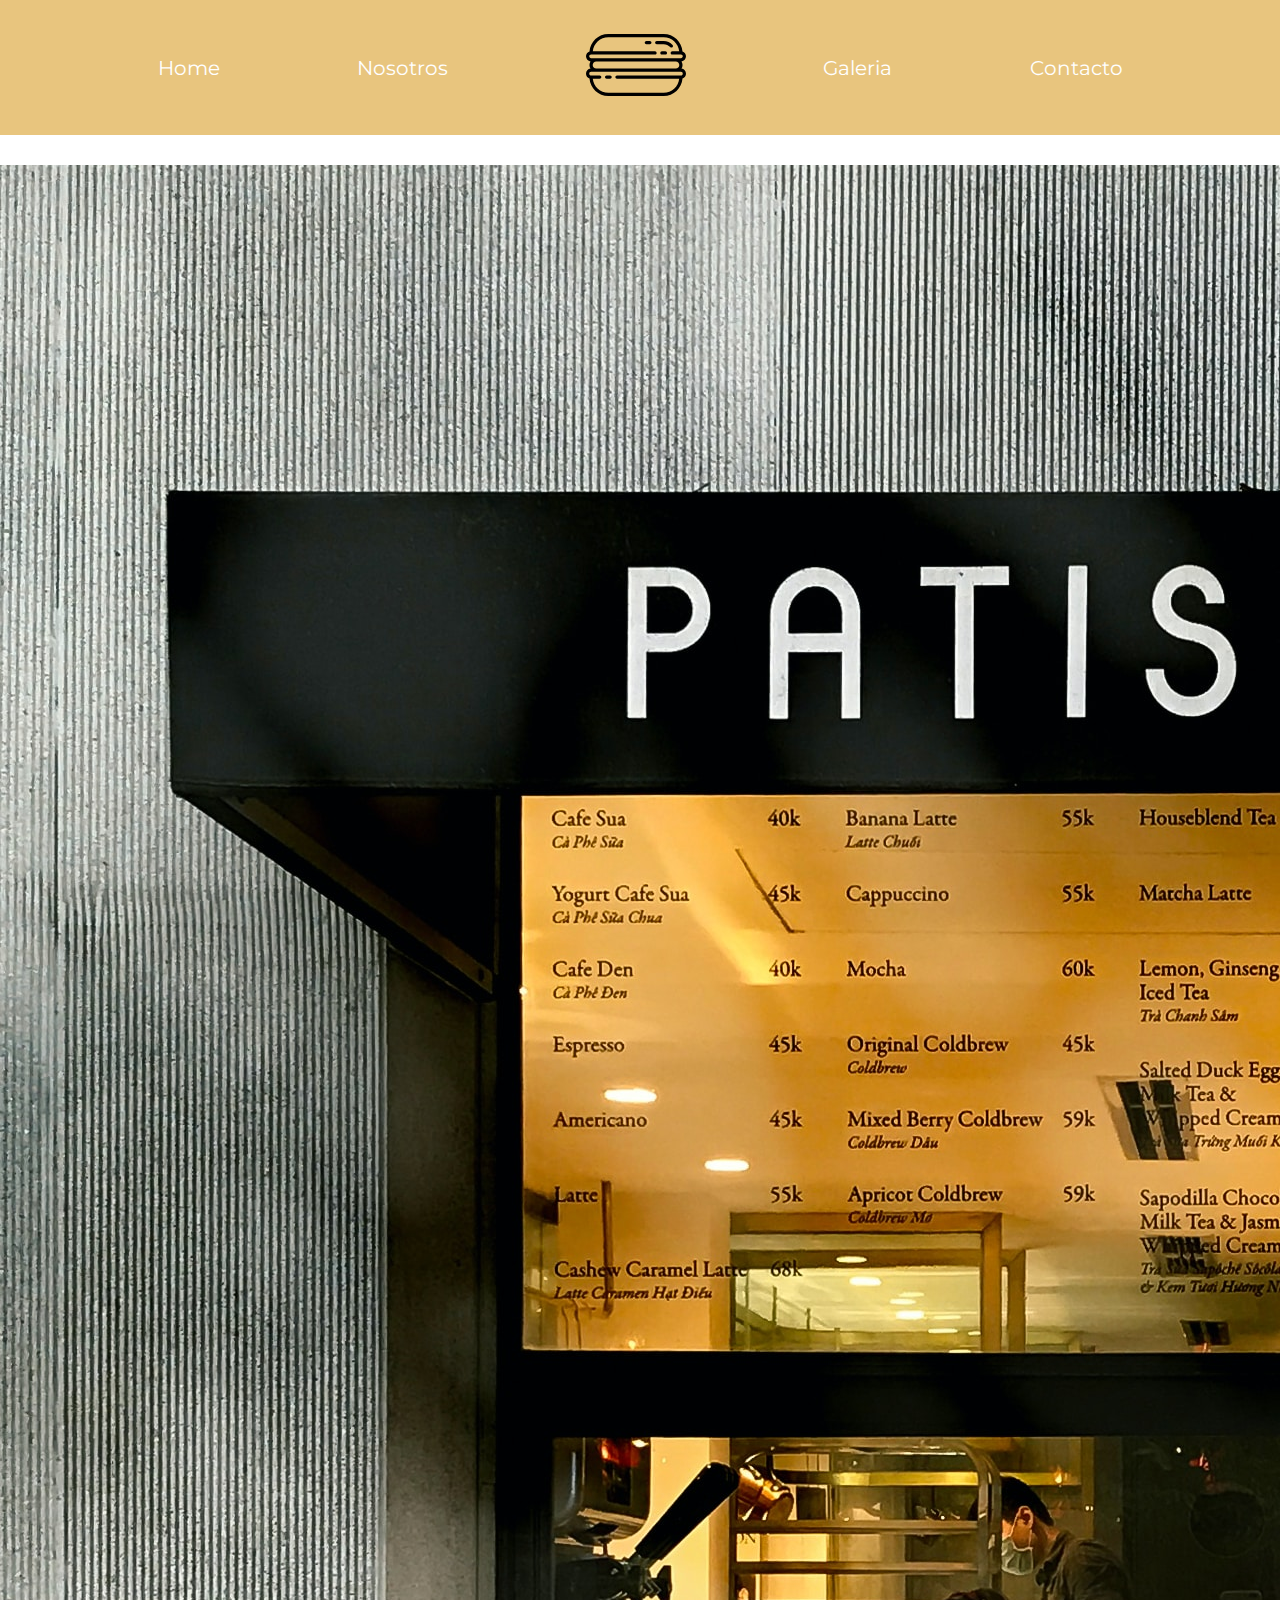
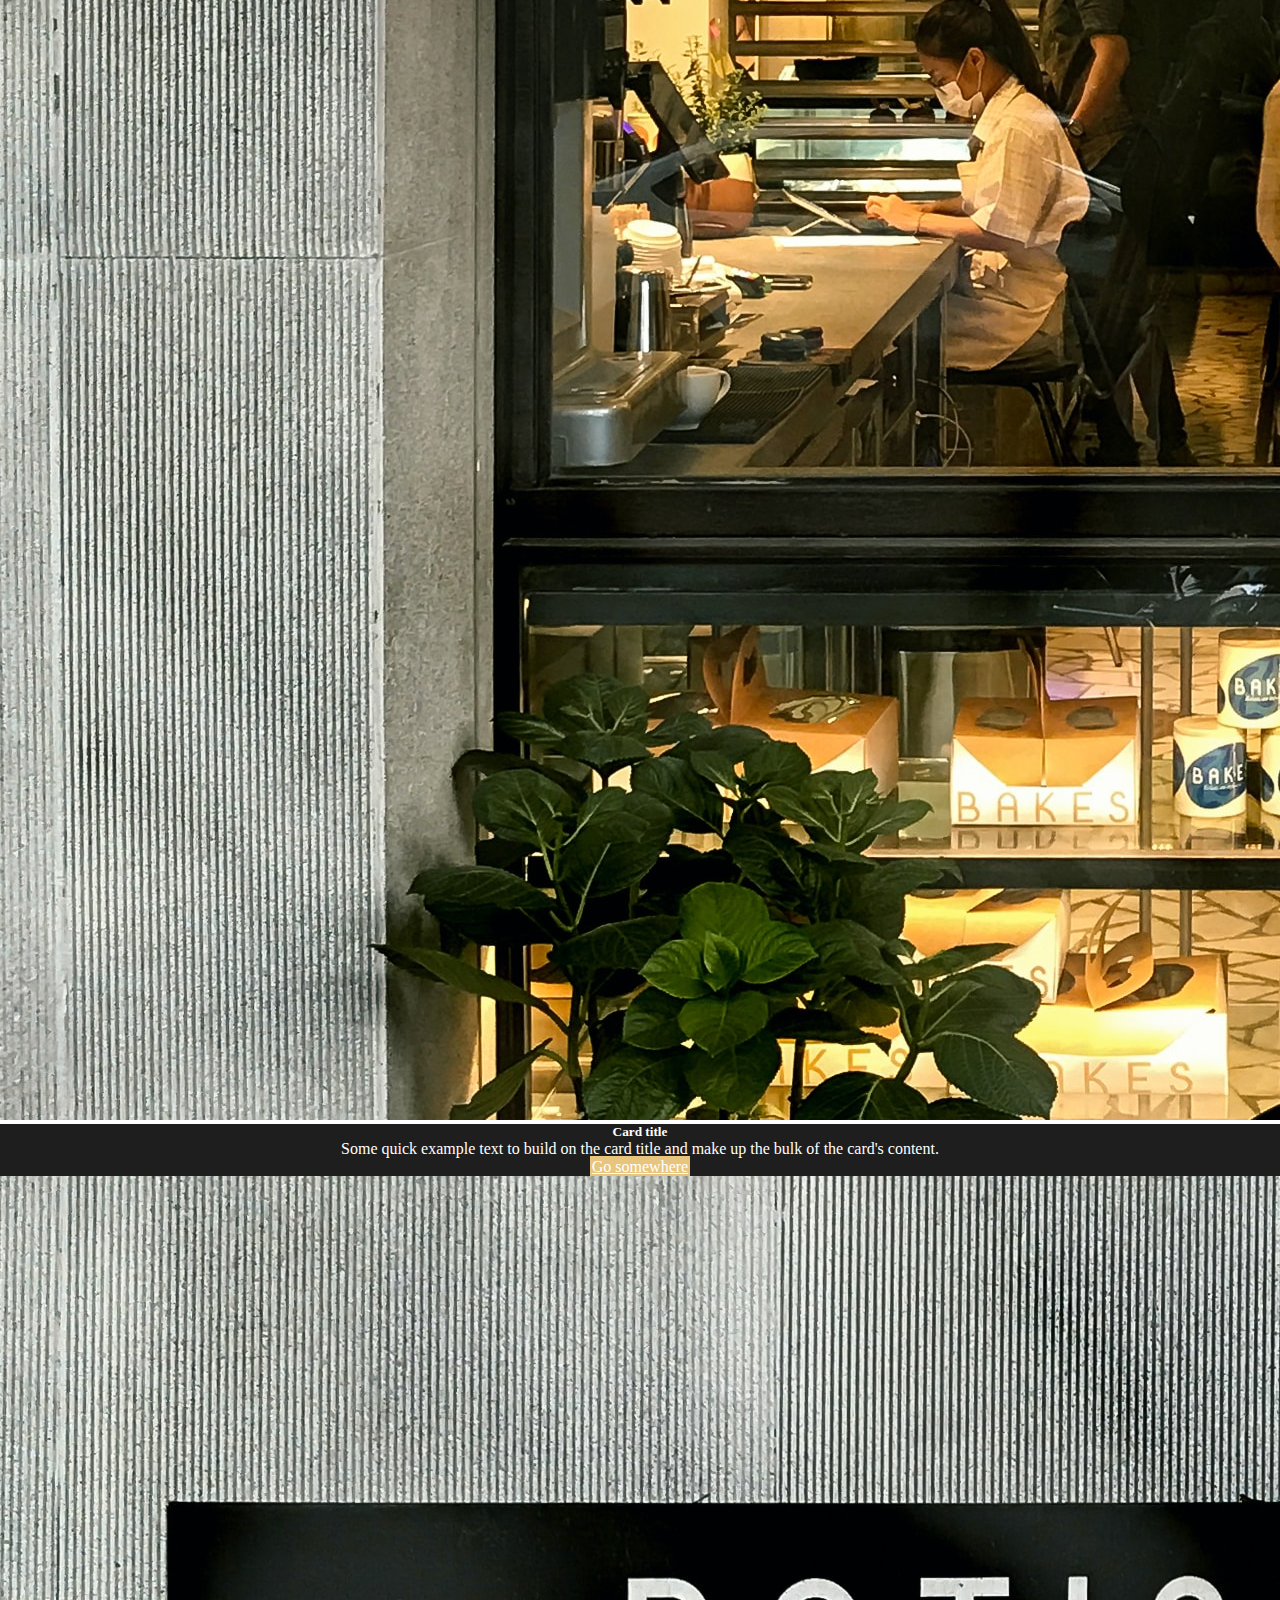
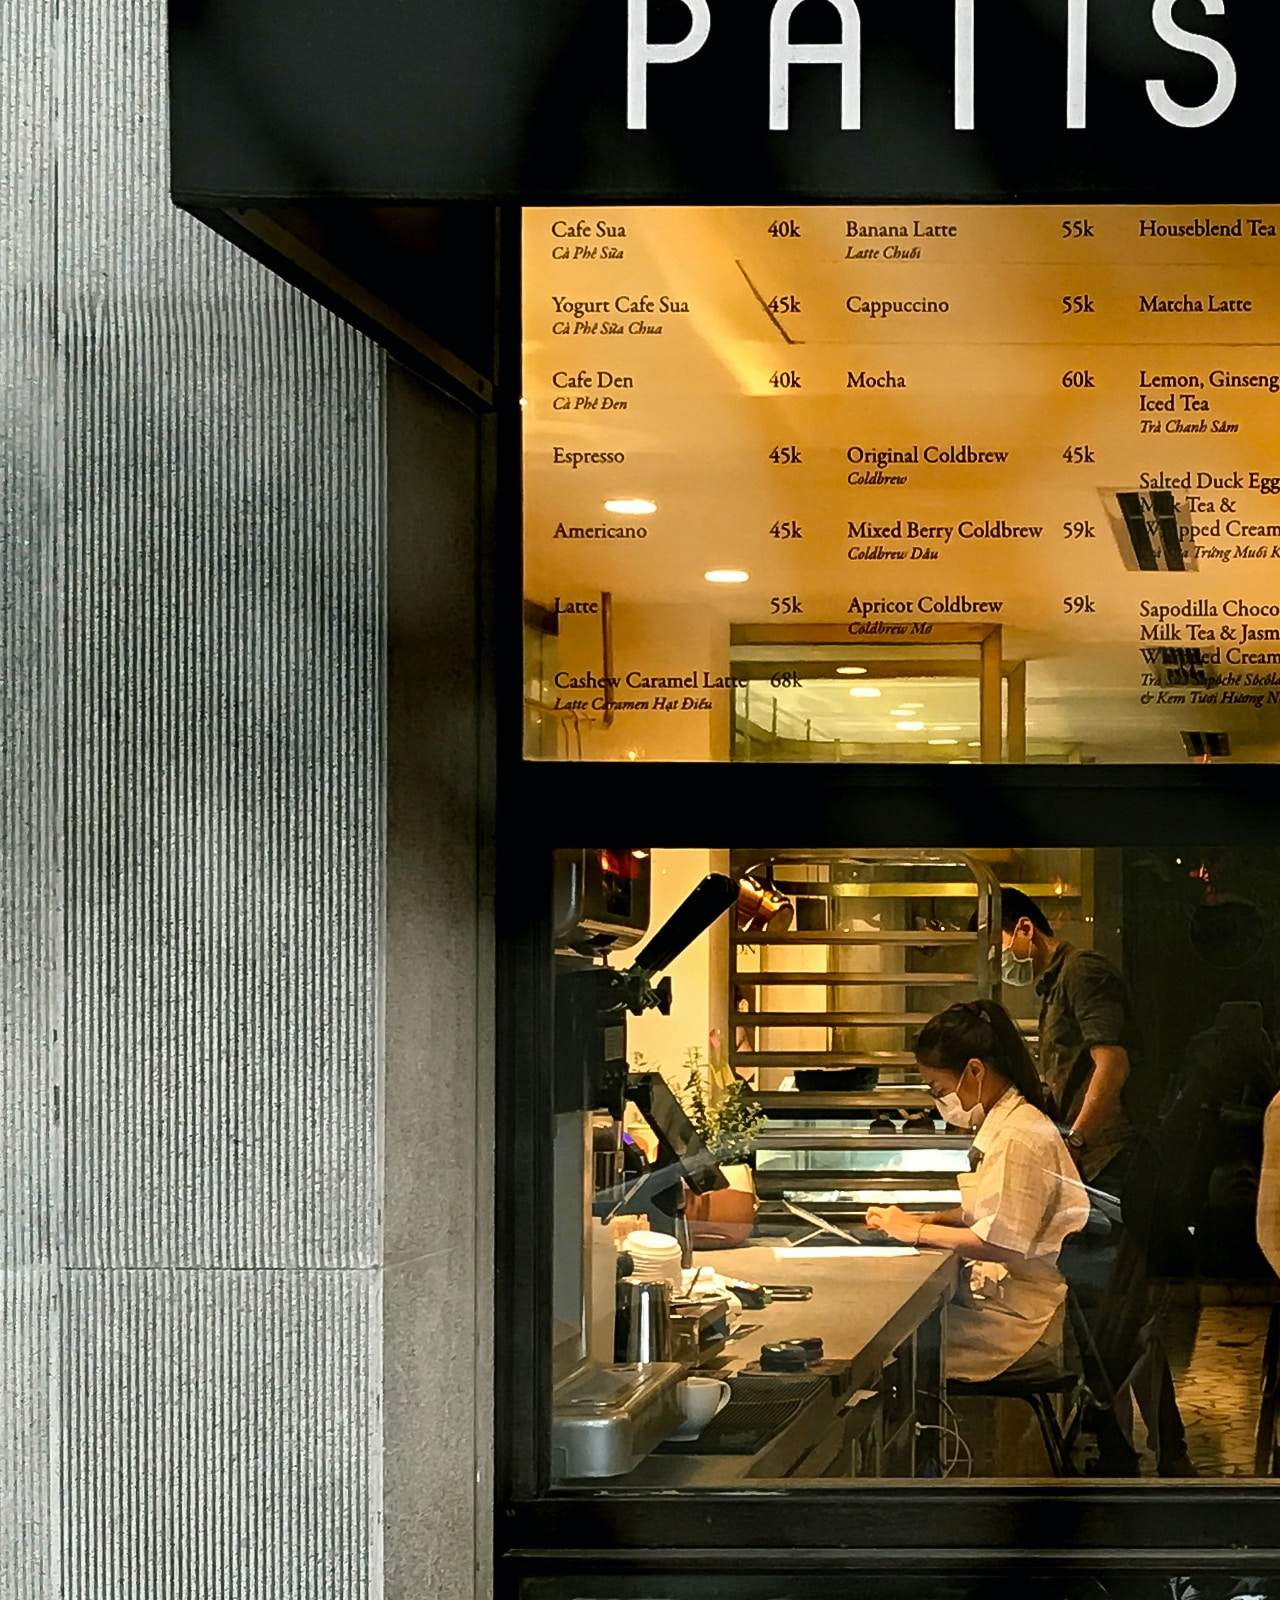
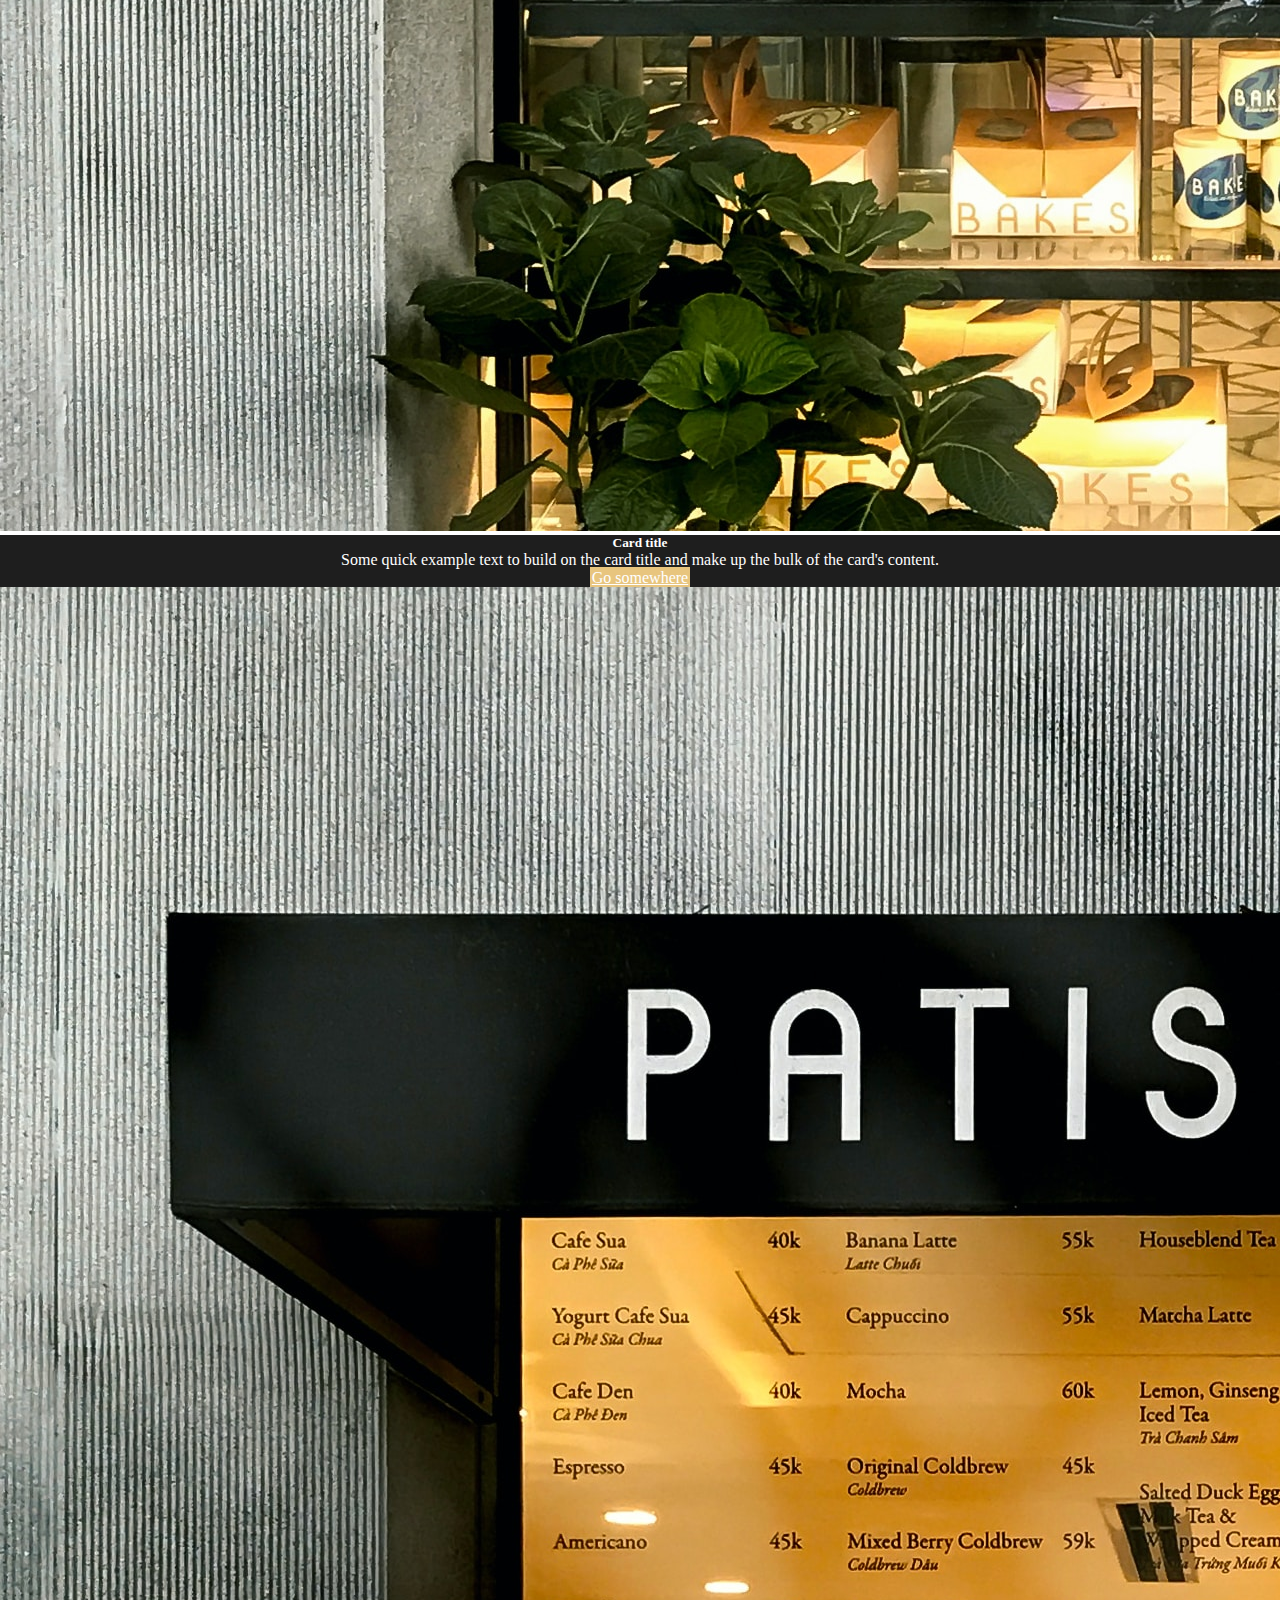
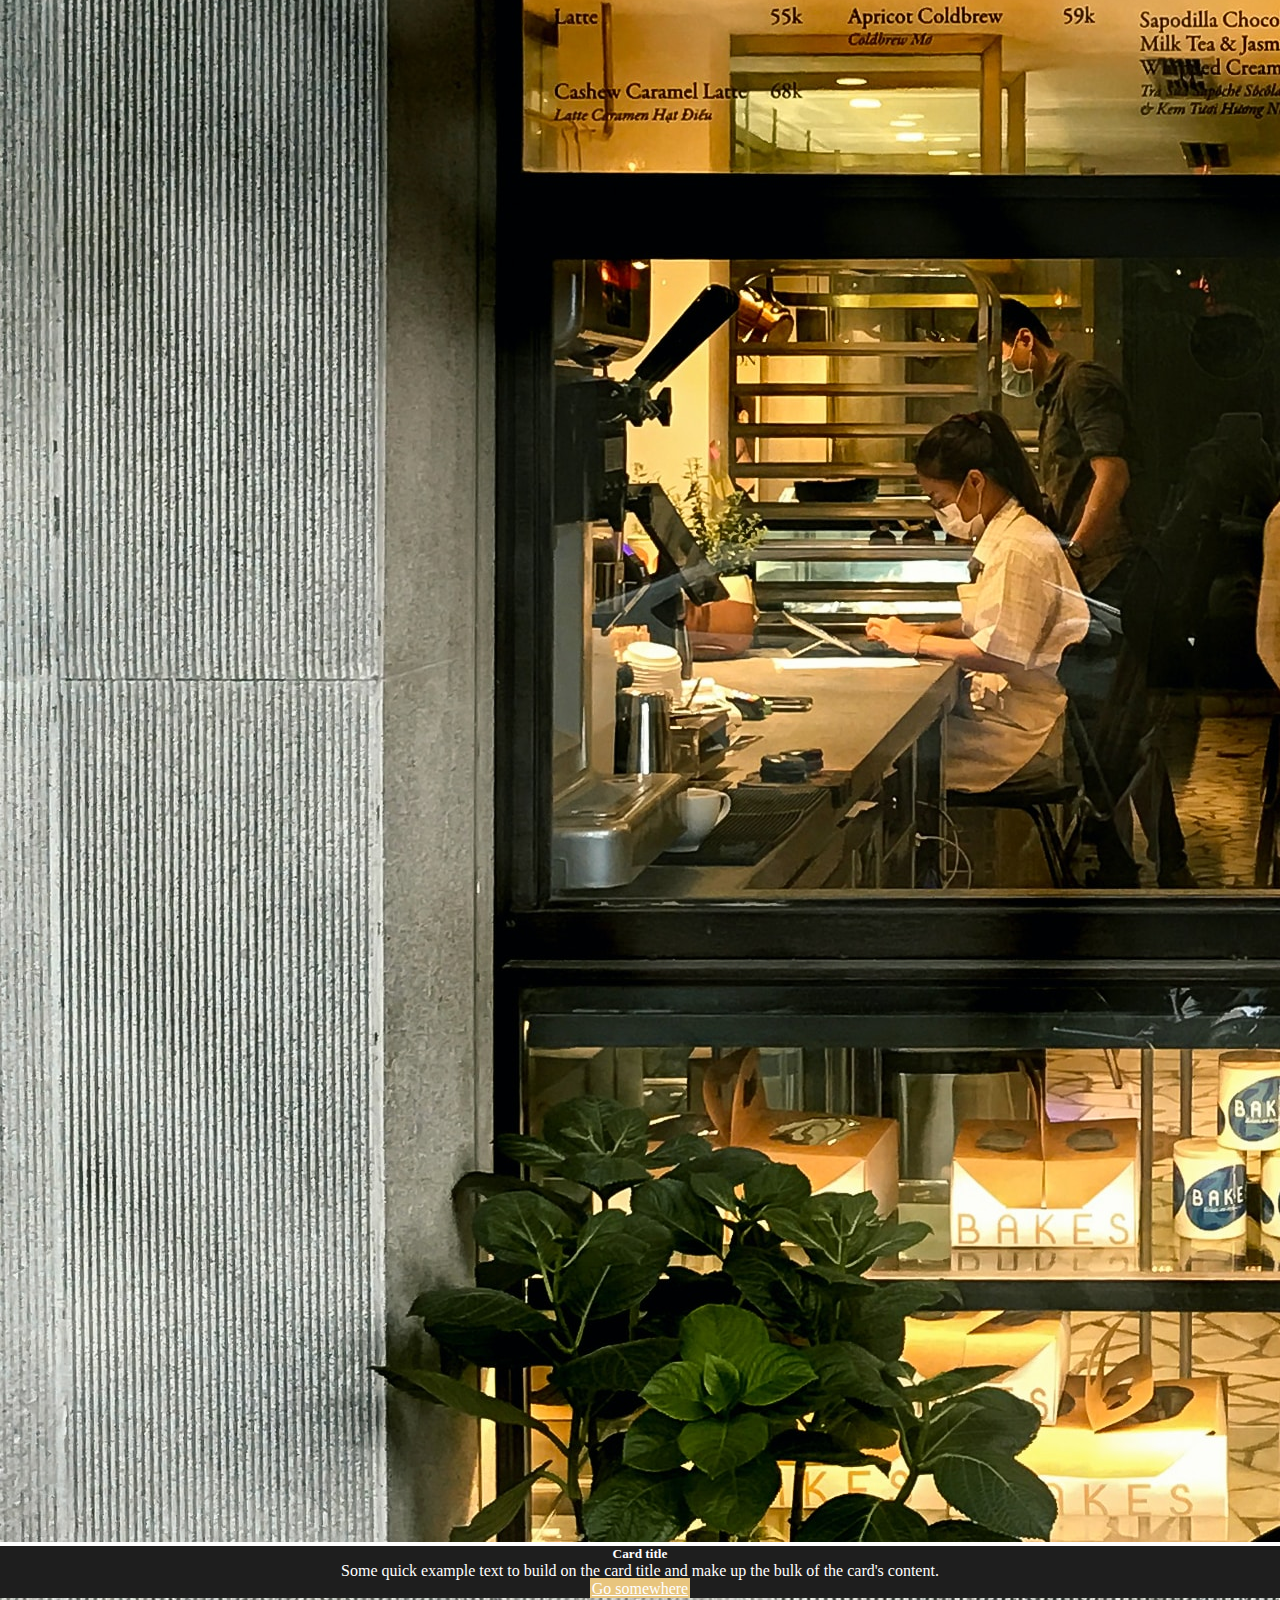
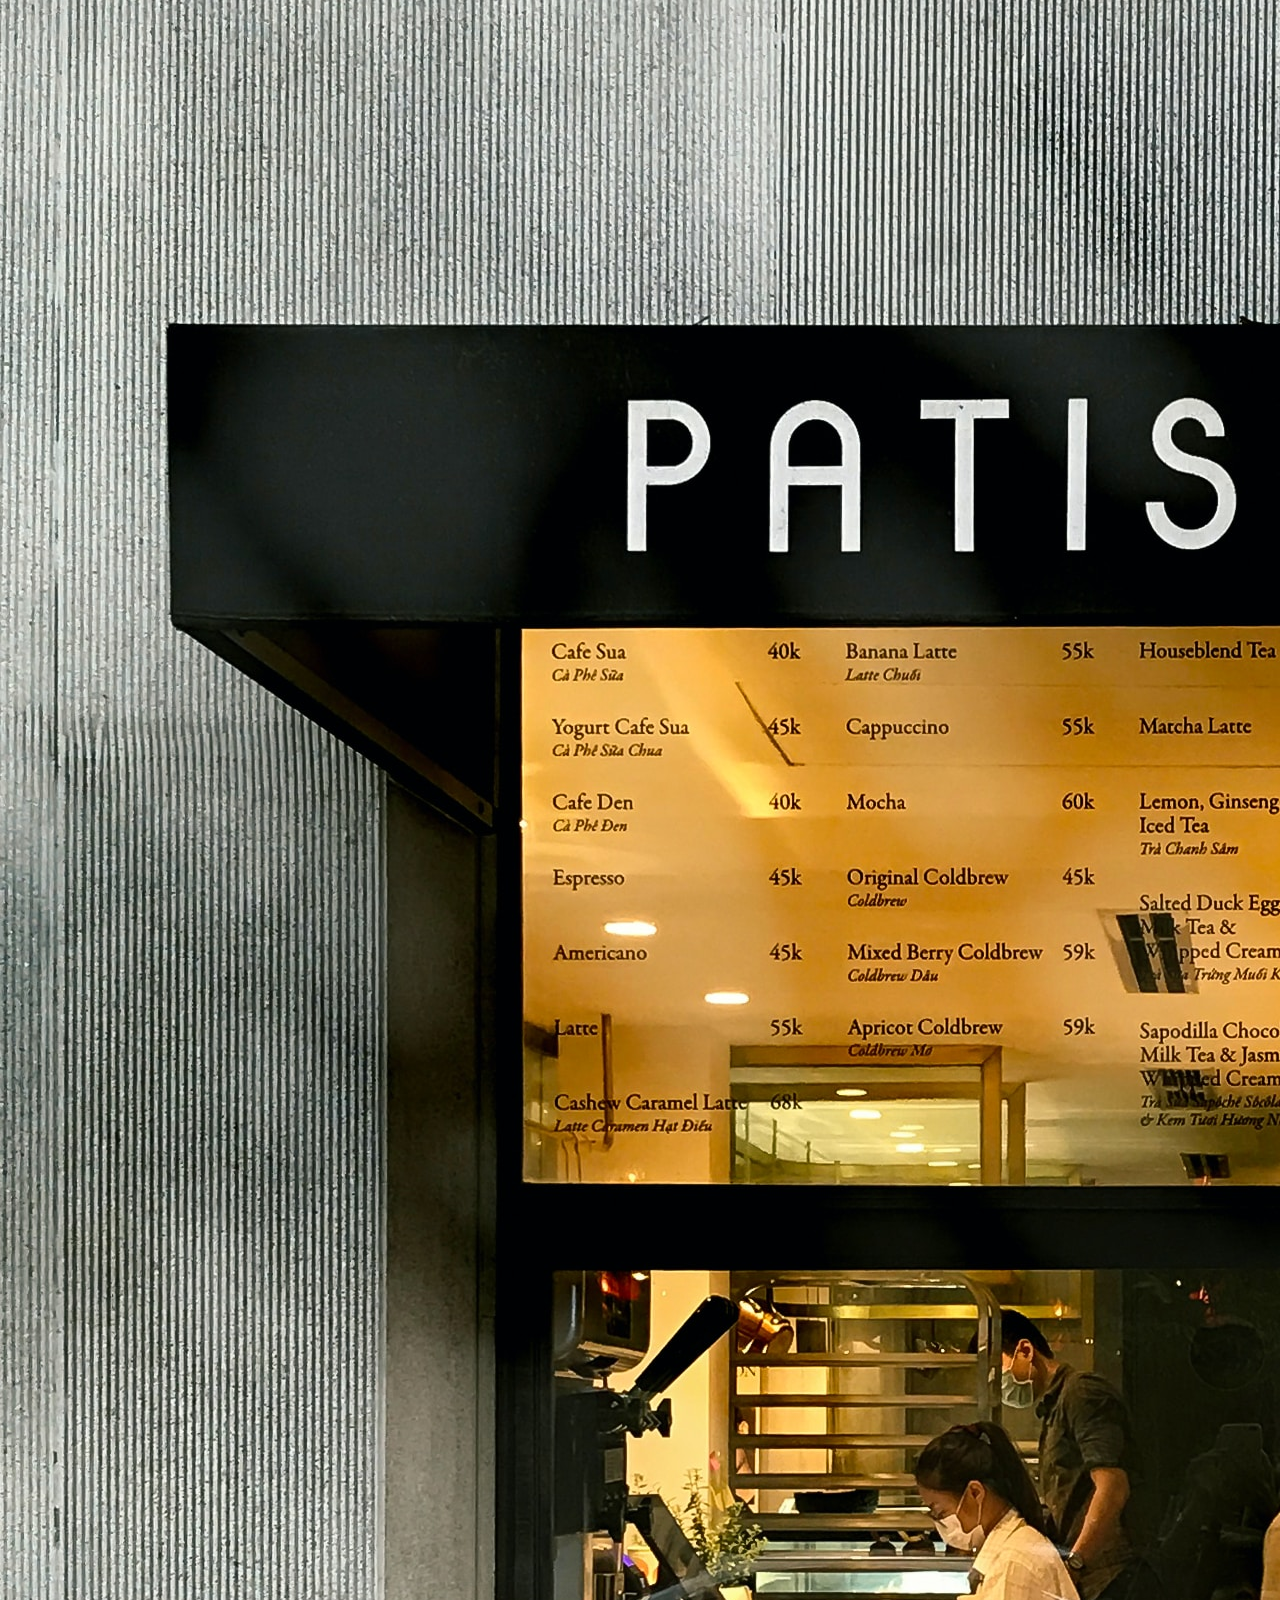
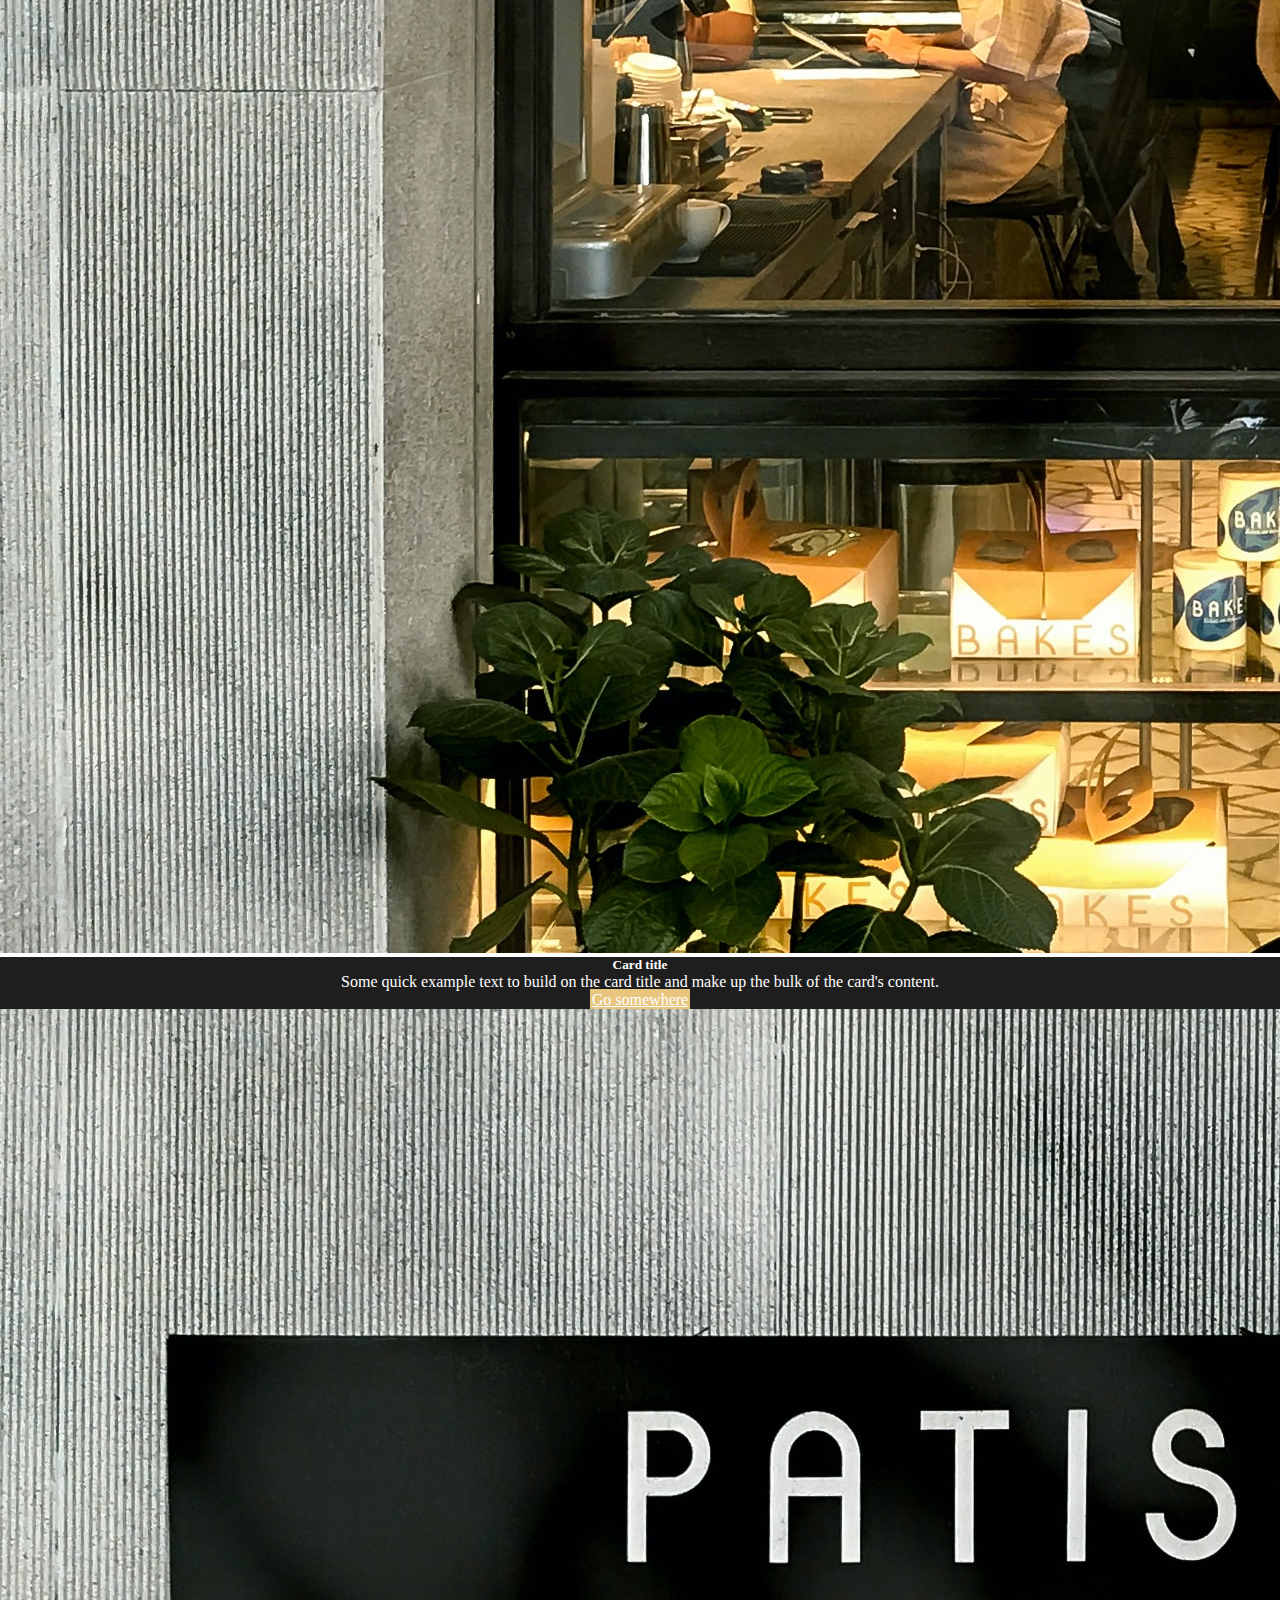
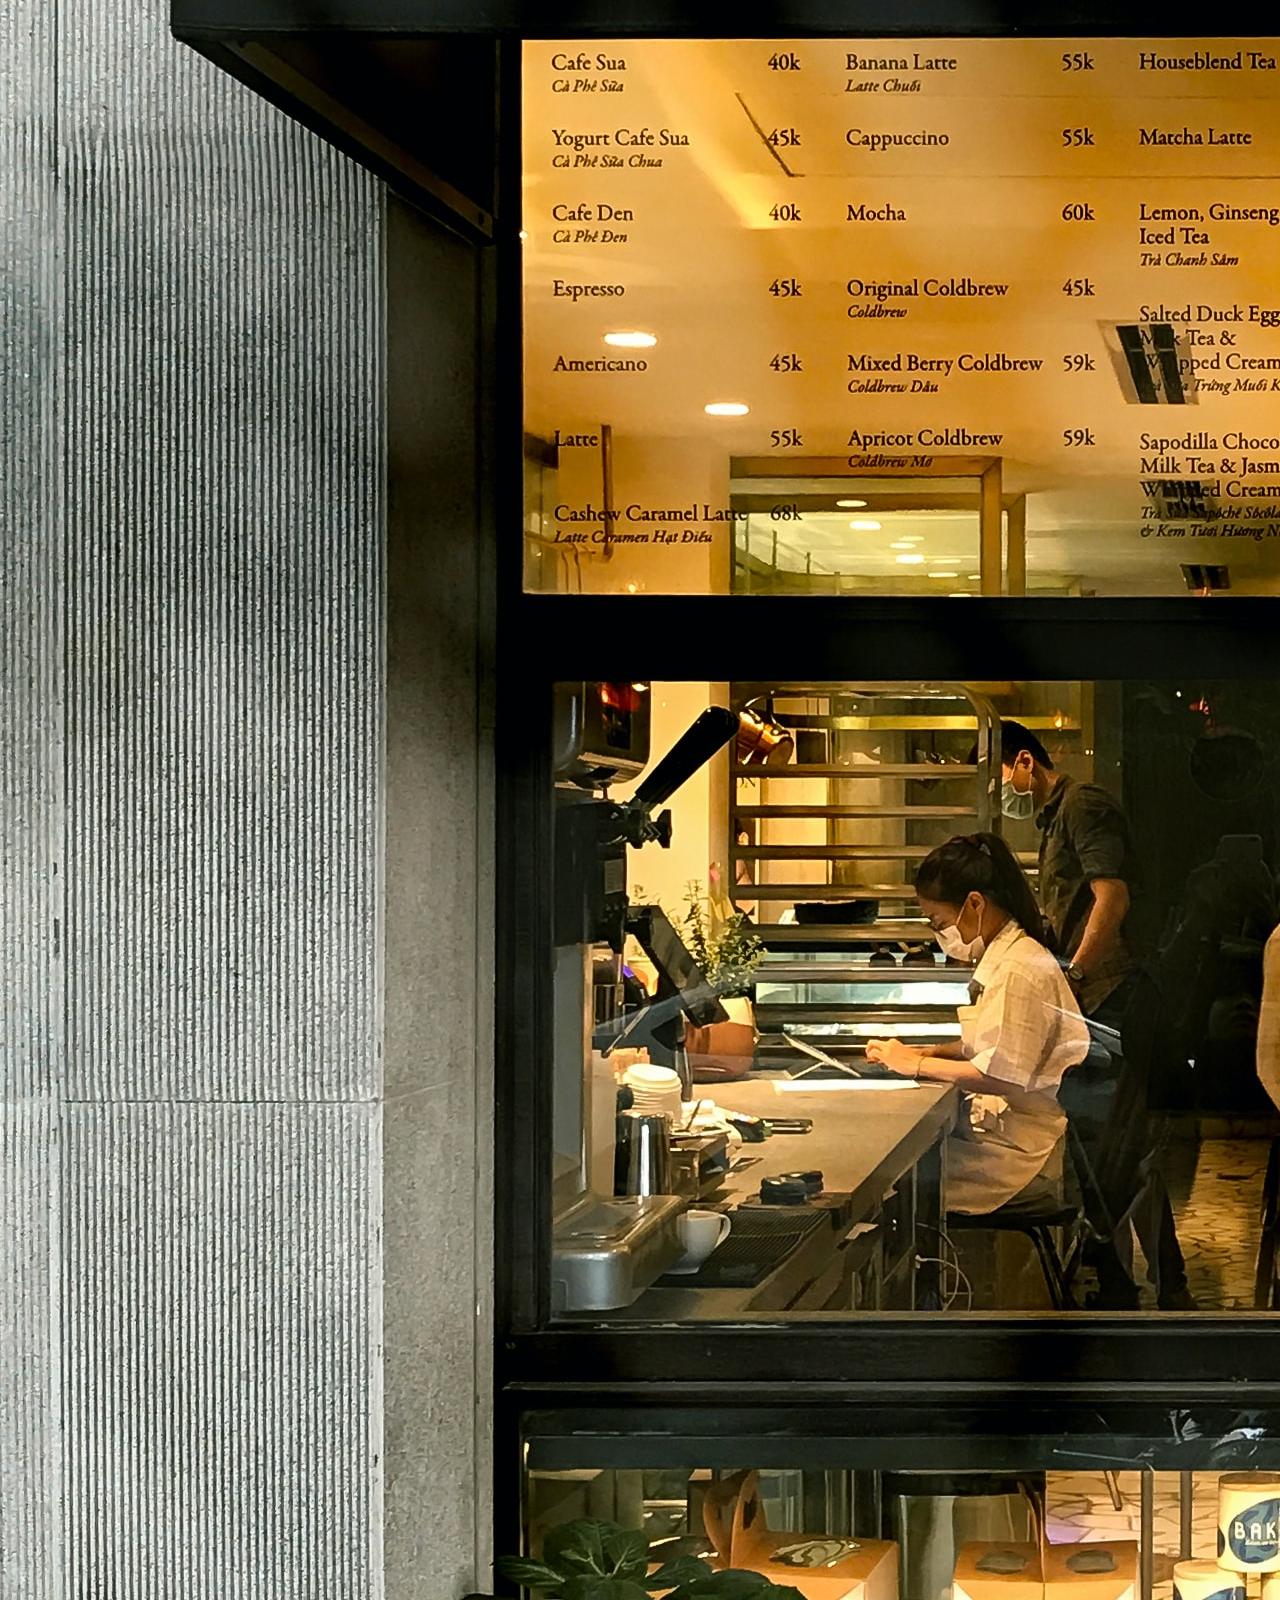
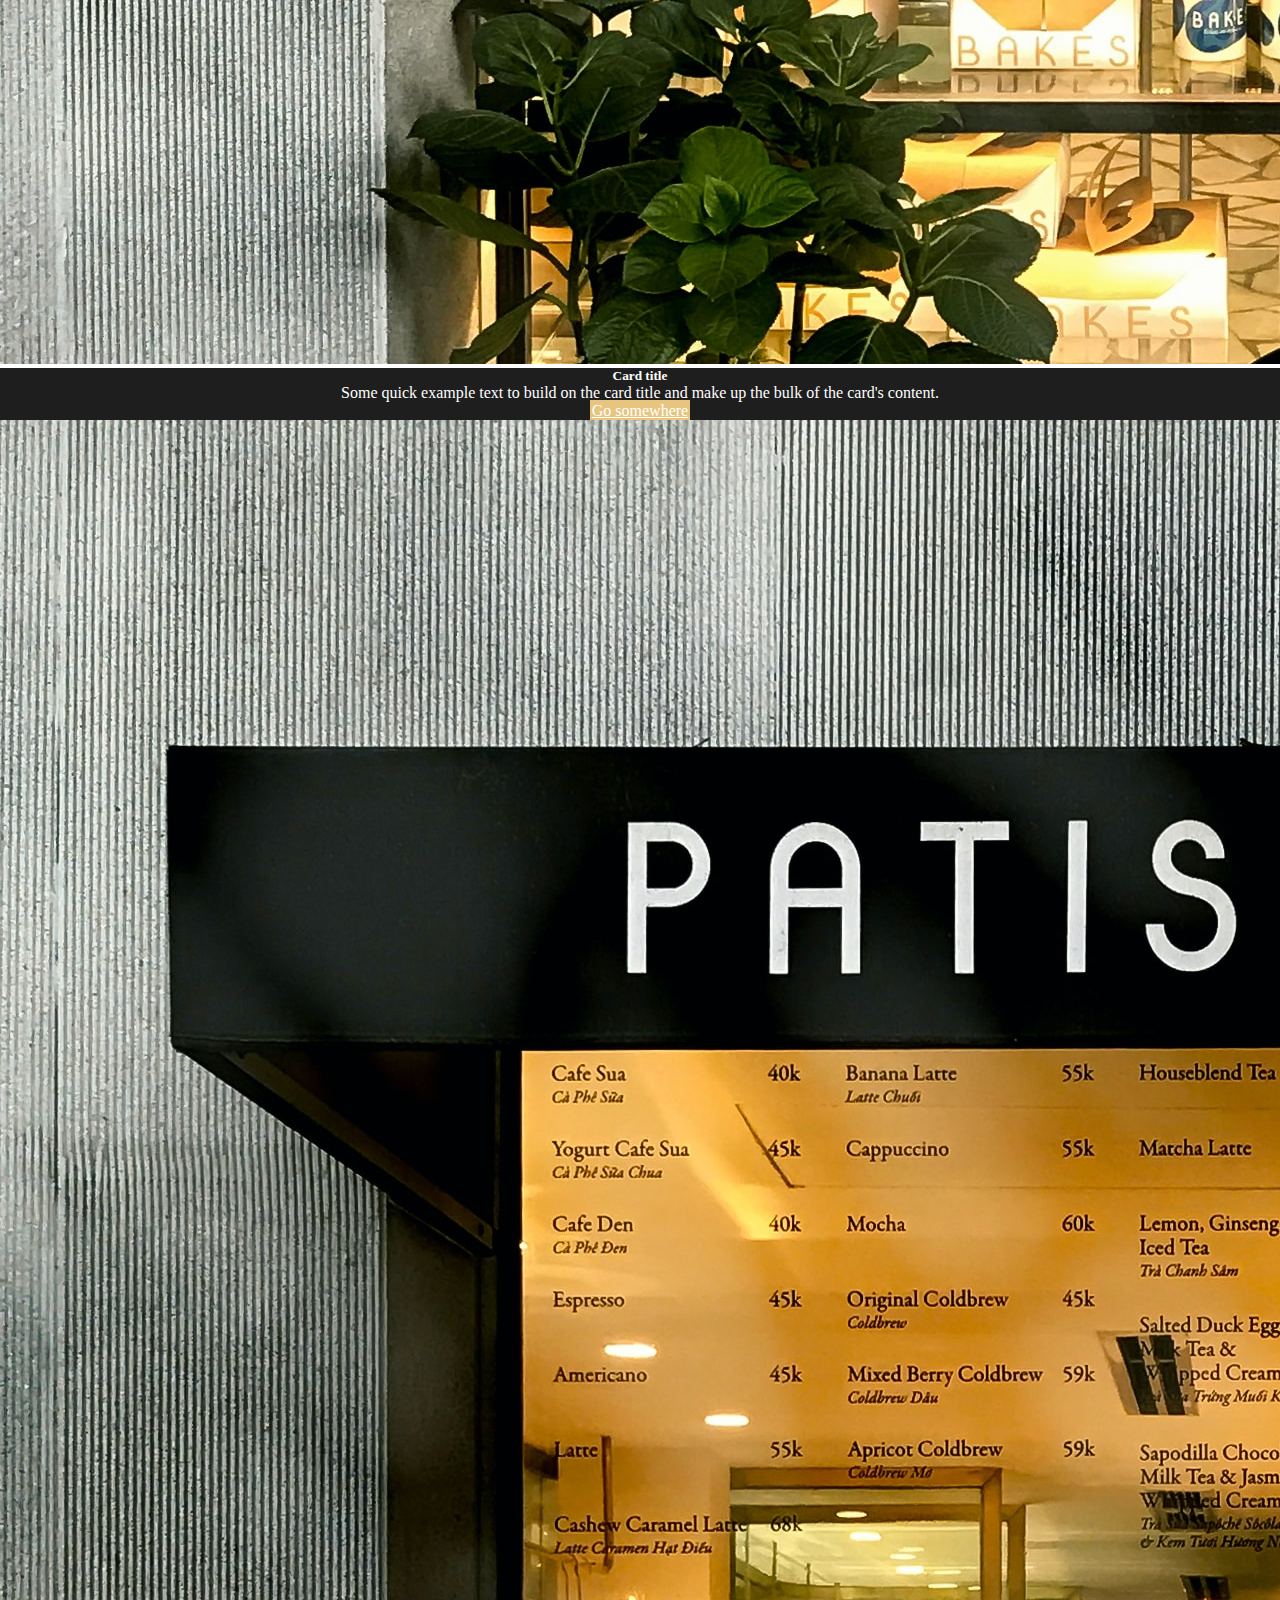
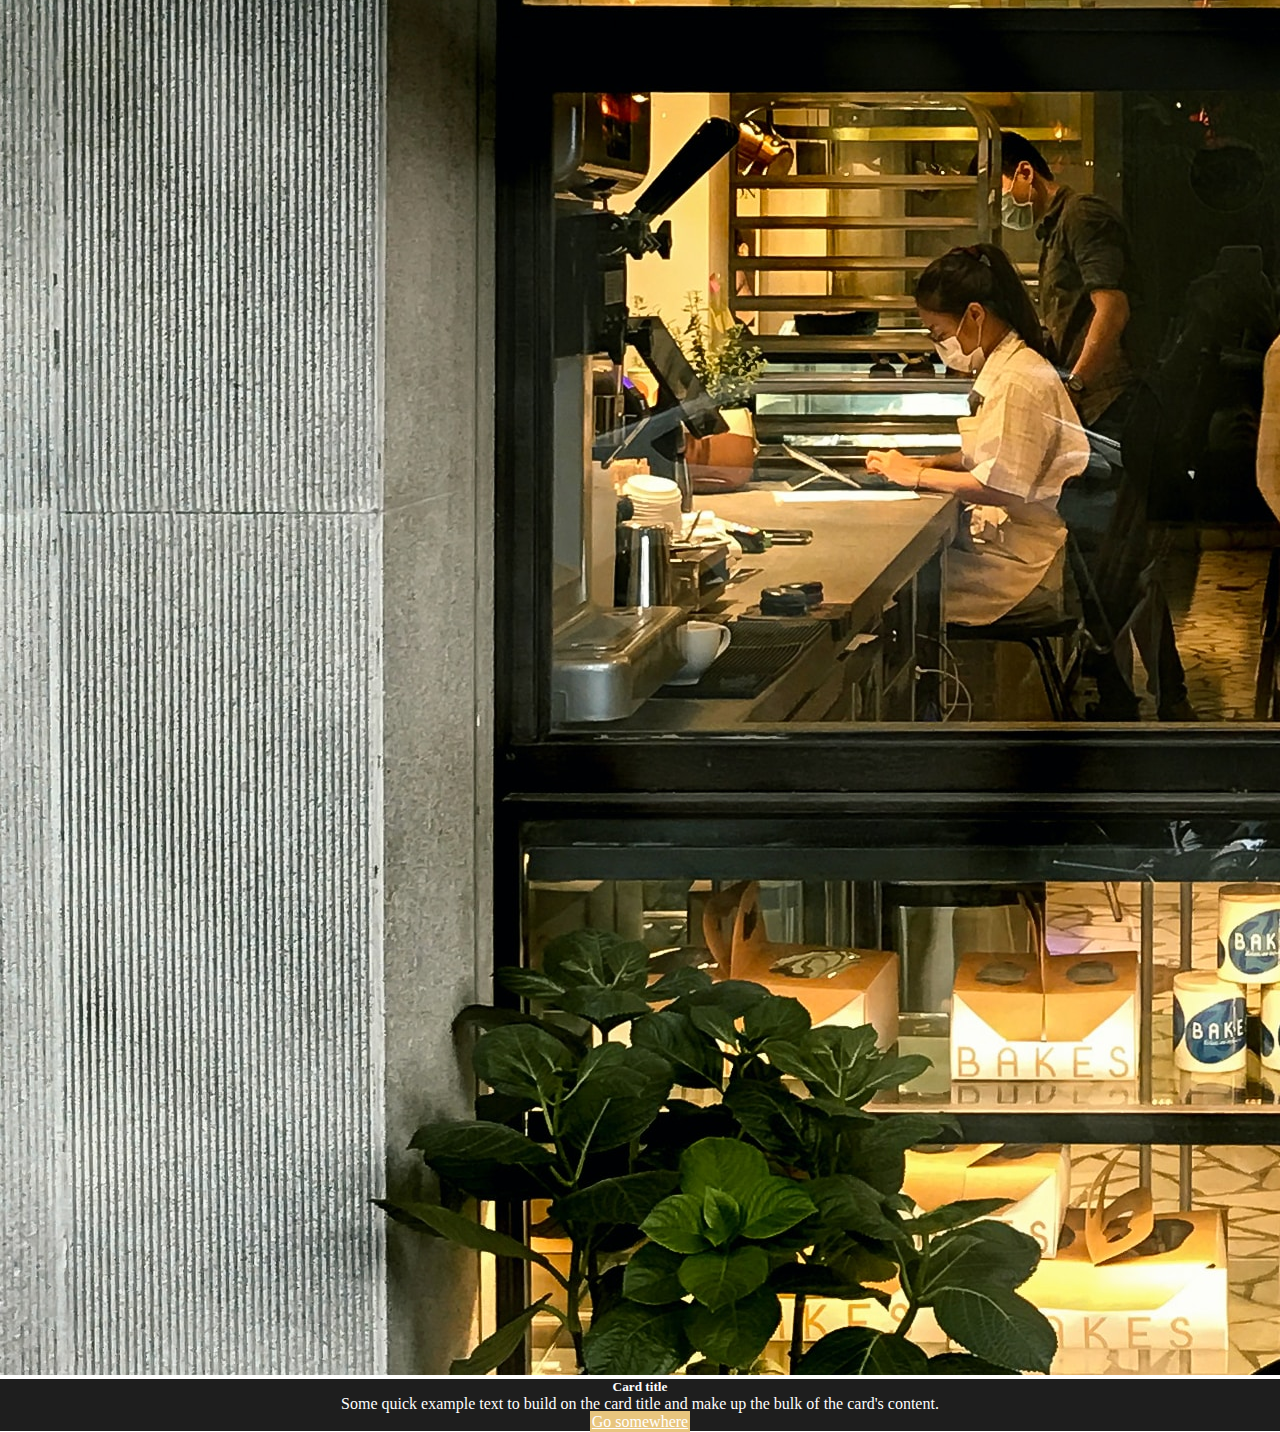
<file: pages/nosotros.html>
<!DOCTYPE html>
<html lang="en">

<head>
    <meta charset="UTF-8">
    <meta name="viewport" content="width=device-width, initial-scale=1.0">
    <!-- Link fuentes -->
    <link rel="preconnect" href="https://fonts.googleapis.com">
    <link rel="preconnect" href="https://fonts.gstatic.com" crossorigin>
    <link
        href="https://fonts.googleapis.com/css2?family=Montserrat:wght@300;400;500;600;700&family=Poppins:ital,wght@0,400;0,500;0,700;1,600&display=swap"
        rel="stylesheet">
    <!-- Link css Bootstrap -->
    <link href="https://cdn.jsdelivr.net/npm/bootstrap@5.3.2/dist/css/bootstrap.min.css" rel="stylesheet"
        integrity="sha384-T3c6CoIi6uLrA9TneNEoa7RxnatzjcDSCmG1MXxSR1GAsXEV/Dwwykc2MPK8M2HN" crossorigin="anonymous">
    <!-- Link css -->
    <link rel="stylesheet" href="../css/styles.css">
    <title>Document</title>
</head>

<body>
    <header>
        <img class="logo" src="../assets/macaron-logo.svg" alt="">
        <input type="checkbox" id="btn_menu">
        <label for="btn_menu"><img src="../assets/hamburger-menu.svg" alt=""></label>
        <nav class="menu">
            <ul>
                <li>
                    <a href="../index.html">Home</a>
                </li>
                <li>
                    <a href=".nosotros.html">Nosotros</a>
                </li>
                <li>
                    <a href="../index.html">
                        <img class="logo-hidden" src="../assets/macaron-logo.svg" alt="Logo">
                    </a>
                </li>
                <li>
                    <a href=".galeria.html">Galeria</a>
                </li>
                <li>
                    <a href=".contacto.html">Contacto</a>
                </li>
            </ul>
        </nav>
    </header>
    <main class="container-fluid main-nosotros">
        <section class="row d-flex justify-content-center align-items-center">
            <div class="card col-lg-3 col-md-6 col-sm-12">
                <img src="./../assets/patisserie.jpg" class="card-img-top" alt="...">
                <div class="card-body">
                    <h5 class="card-title">Card title</h5>
                    <p class="card-text">Some quick example text to build on the card title and make up the bulk of the
                        card's content.</p>
                    <a href="#" class="btn">Go somewhere</a>
                </div>
            </div>
            <div class="card col-lg-3 col-md-6 col-sm-12">
                <img src="./../assets/patisserie.jpg" class="card-img-top" alt="...">
                <div class="card-body">
                    <h5 class="card-title">Card title</h5>
                    <p class="card-text">Some quick example text to build on the card title and make up the bulk of the
                        card's content.</p>
                    <a href="#" class="btn">Go somewhere</a>
                </div>
            </div>
            <div class="card col-lg-3 col-md-6 col-sm-12">
                <img src="./../assets/patisserie.jpg" class="card-img-top" alt="...">
                <div class="card-body">
                    <h5 class="card-title">Card title</h5>
                    <p class="card-text">Some quick example text to build on the card title and make up the bulk of the
                        card's content.</p>
                    <a href="#" class="btn">Go somewhere</a>
                </div>
            </div>
            <div class="card col-lg-3 col-md-6 col-sm-12">
                <img src="./../assets/patisserie.jpg" class="card-img-top" alt="...">
                <div class="card-body">
                    <h5 class="card-title">Card title</h5>
                    <p class="card-text">Some quick example text to build on the card title and make up the bulk of the
                        card's content.</p>
                    <a href="#" class="btn">Go somewhere</a>
                </div>
            </div>
            <div class="card col-lg-3 col-md-6 col-sm-12">
                <img src="./../assets/patisserie.jpg" class="card-img-top" alt="...">
                <div class="card-body">
                    <h5 class="card-title">Card title</h5>
                    <p class="card-text">Some quick example text to build on the card title and make up the bulk of the
                        card's content.</p>
                    <a href="#" class="btn">Go somewhere</a>
                </div>
            </div>
            <div class="card col-lg-3 col-md-6 col-sm-12">
                <img src="./../assets/patisserie.jpg" class="card-img-top" alt="...">
                <div class="card-body">
                    <h5 class="card-title">Card title</h5>
                    <p class="card-text">Some quick example text to build on the card title and make up the bulk of the
                        card's content.</p>
                    <a href="#" class="btn">Go somewhere</a>
                </div>
            </div>
        </section>
    </main>
</body>

</html>
</file>
<file: css/styles.css>
/* Estilos generales */
/* Reset */
*{
    margin: 0;
    padding: 0;
    box-sizing: border-box;
}

/* html{
    font-family: 'Montserrat', sans-serif;
} */

/* Header */

header{
    background-color: #E8C57E;
}

header .logo{
    display: none;
}

header #btn_menu{
    display: none;
}

header label{
    display: none;
}

header label:hover{
    cursor: pointer;
}

header nav img{
    width: 100px;
}

header nav ul{
    display: flex;
    list-style: none;
    justify-content: space-evenly;
    padding: 15px 20px;
    align-items: center;
    margin-bottom: 0;
}

header nav ul li a{
    text-decoration: none;
    color: #ffffff;
    font-family: 'Montserrat', sans-serif;
    font-size: 20px;
}

/* Main */

/* Sección banner */
.banner{
    height: 450px;
    background-image: url(./../assets/cake-banner.png);
    background-size: cover;
    background-position: center;
    display: flex;
    justify-content: center;
    align-items: center;
}

.banner .text{
    color: black;
    font-size: 35px;
    text-align: center;
    font-family: 'Montserrat', sans-serif;
    display: flex;
    flex-direction: column;
    justify-content: center;
    align-items: center;
}

.banner .text a{
    text-decoration: none;
    color: black;
    background-color: #E8C57E;
    border-radius: 15px;
    font-size: 18px;
    margin: 10px;
    padding: 10px;
    display: flex;
    align-items: center;
    justify-content: center;
    width: 150px;
}

.banner .text a img{
    width: 18px;
    padding-left: 5px;
}

/* Sección nosotros */

.nosotros{
    display: flex;
    margin: 50px 40px;
    justify-content: space-around;
    column-gap: 30px;
}

.nosotros div{
    width: 400px;
}

.nosotros div img{
    width: 100%;
    height: 100%;
}

.nosotros-text{
    /* font-family: 'Montserrat', sans-serif; */
    display: flex;
    flex-direction: column;
    align-items: center;
    justify-content: flex-start;
}

.nosotros-text h2{
    font-size: 40px;
    font-family: 'Montserrat', sans-serif;
}

.nosotros-text p{
    font-size: 25px;
    font-family: 'Montserrat', sans-serif;
}

/* Estilos html nosotros */

.main-nosotros section{
    gap: 20px;
    margin-top: 30px;
}

.main-nosotros section .card{
    padding-left: 0;
    padding-right: 0;
}

.main-nosotros section .card .card-body{
    background-color: #1E1E1E;
    color: #ffffff;
    text-align: center;
}

.btn{
    background-color: #E8C57E;
    color: #ffffff;
    border: 2px solid transparent;
}

.btn:hover{
    border: 2px solid #E8C57E;
}

/* Footer */
footer{
    background-color: #E8C57E;
    display: flex;
    justify-content: center;
    align-items: center;
    padding: 20px 0;
}

footer div img{
    width: 30px;
}

/* Media queries */
/* @media screen and (max-width: 1024px){} */
@media screen and (max-width: 768px){
    .nosotros{
        flex-direction: column;
        align-items: center;
    }

    .nosotros-text{
        text-align: center;
    }

    .nosotros div{
        width: 80vw;
    }

    /* header */
    header{
        display: flex;
        justify-content: space-between;
        align-items: center;
    }

    header .logo{
        display: block;
        width: 100px;
        margin-left: 25px;
    }

    .logo-hidden{
        display: none;
    }

    header label{
        display: block;
        position: relative;
        right: 25px;
    }

    header label img{
        width: 50px;
    }

    .menu{
        position: absolute;
        top: 100px;
        background-color: #E8C57E;
        visibility: hidden;
        width: 100vw;
        z-index: 1;
    }
    
    .menu ul{
        flex-direction: column;
    }

    #btn_menu:checked~.menu{
        visibility: visible;
    }
}
</file>
